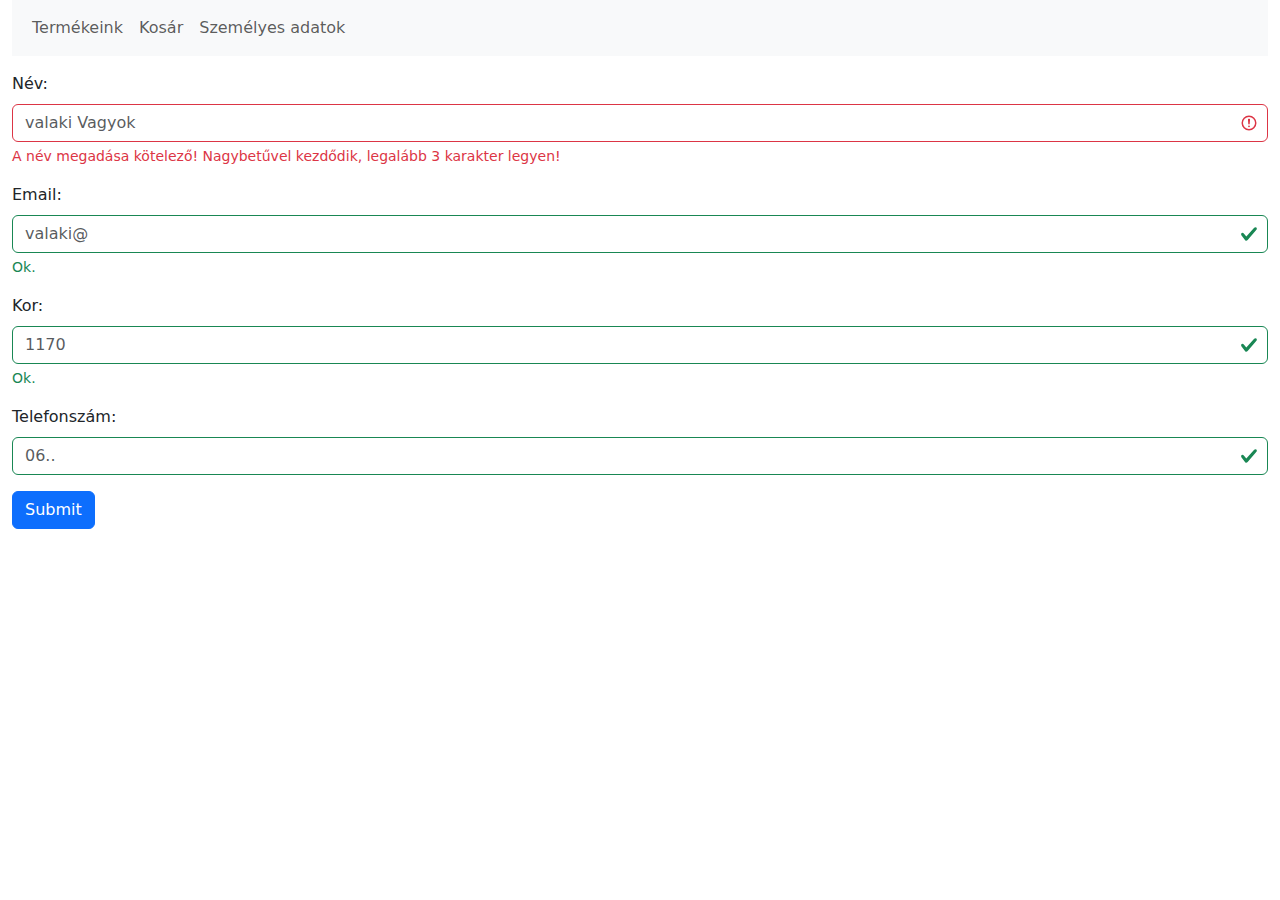
<file: szemelyesAdatok.html>
<!DOCTYPE html>
<html lang="en">
  <head>
    <meta charset="UTF-8" />
    <meta name="viewport" content="width=device-width, initial-scale=1.0" />
    <title>Harman Patrik</title>
    
    <link
      href="https://cdn.jsdelivr.net/npm/bootstrap@5.3.3/dist/css/bootstrap.min.css"
      rel="stylesheet"
    />
    <script src="https://cdn.jsdelivr.net/npm/bootstrap@5.3.3/dist/js/bootstrap.bundle.min.js"></script>
    <script src="https://ajax.googleapis.com/ajax/libs/jquery/3.7.1/jquery.min.js"></script>
    <script type="module" src="main.js"></script>
    <main class="container-fluid">
        <nav class="navbar navbar-expand-sm bg-light">
          <div class="container-fluid">
            <ul class="navbar-nav">
              <li class="nav-item">
                <a class="nav-link" href="index.html">Termékeink</a>
              </li>
              <li class="nav-item">
                <a class="nav-link" href="#">Kosár</a>
              </li>
              <li class="nav-item">
                <a class="nav-link" href="szemelyesAdatok.html">Személyes adatok</a>
              </li>
              <li class="nav-item">
                <a
                  class="nav-link"
                >
              </li>
            </ul>
          </div>
        </nav>
        <article>
            <form class="was-validated">
                <div class="mb-3 mt-3">
                    <label for="nev" class="form-label">Név:</label> 
                    <input type="text" class="form-control" id="nev" required placeholder="valaki Vagyok" name="nev" pattern="^[A-Z][a-zA-Z ]{2,}$">
                    <div class="valid-feedback">Ok.</div>
                    <div class="invalid-feedback">A név megadása kötelező! Nagybetűvel kezdődik, legalább 3 karakter legyen!</div>
                  </div>
                  </div>
                <div class="mb-3 mt-3">
                  <label for="email" class="form-label">Email:</label>
                  <input type="email" class="form-control" id="email" pattern="[^ @]*@[^ @]*" placeholder="valaki@" name="email">
                  <div class="valid-feedback">Ok.</div>
                    <div class="invalid-feedback">@ kötelező</div>
                </div>
                <div class="mb-3 mt-3">
                  <label for="szSzam" class="form-label">Kor:</label>
                  <input type="number" class="form-control" id="szSzam" min="15" max="120" placeholder="1170" name="szSzam">
                  <div class="valid-feedback">Ok.</div>
                  <div class="invalid-feedback">15 és 100 között</div>
                </div>
              <div class="mb-3 mt-3">
                <label for="telSzam" class="form-label">Telefonszám:</label>
                <input type="number" class="form-control" id="telSzam" placeholder="06.." name="telSzam">
              </div>
                <button type="submit" id="submit" class="btn btn-primary">Submit</button>
              </form>   
        </article>

        </main>


</html>
</file>
